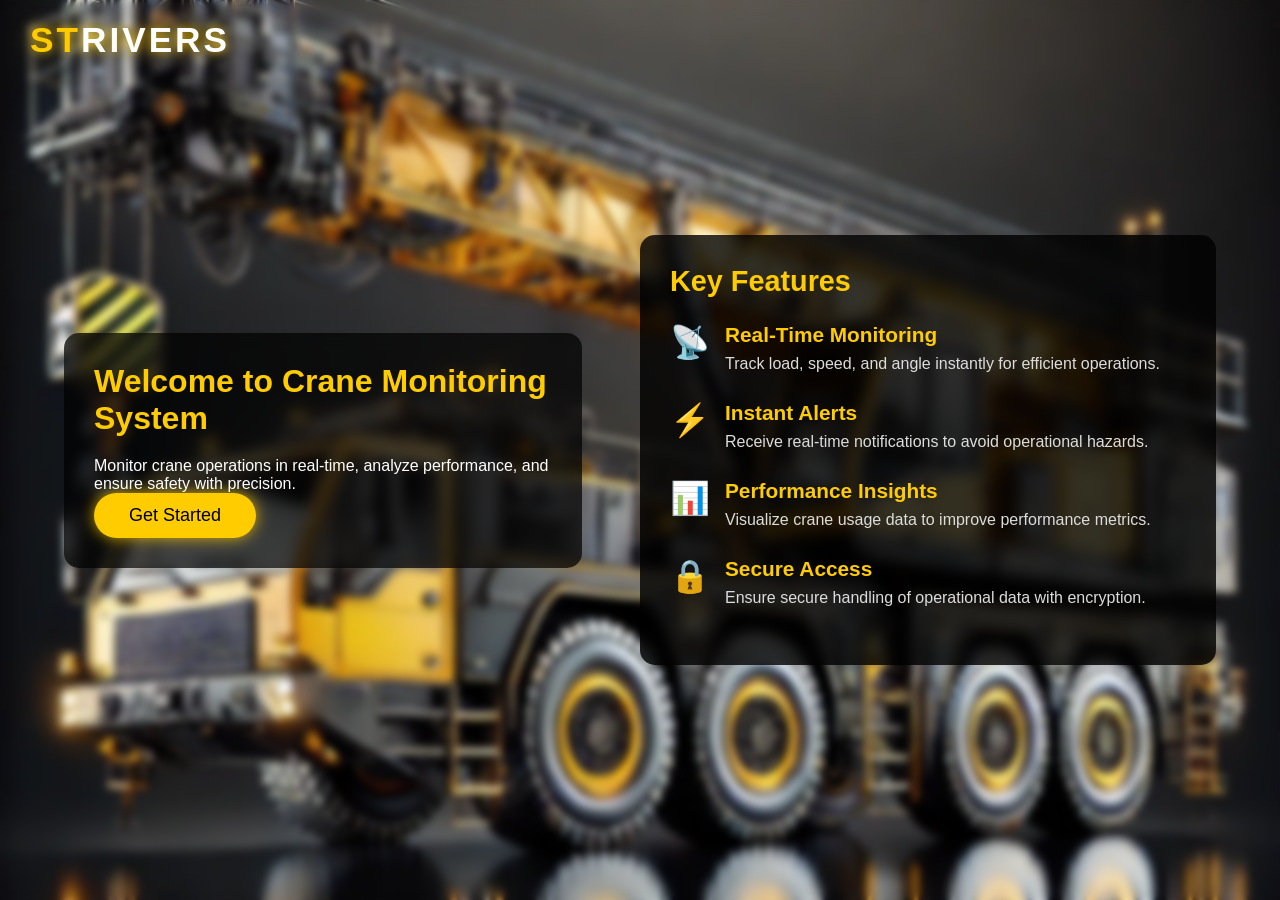
<file: index.html>
<!DOCTYPE html>
<html lang="en">
<head>
    <meta charset="UTF-8">
    <meta name="viewport" content="width=device-width, initial-scale=1.0">
    <title>STRIVERS - Crane Monitoring System</title>
    <link rel="stylesheet" href="styles.css">
    <script>
        document.getElementById("getStarted").addEventListener("click", function() {
        window.location.href = "dashboard.html";
    });
    </script>
</head>
<body>
    <!-- Header: STRIVERS -->
    <header class="header-title">
        <h1><span class="st-color">ST</span><span class="rivers-color">RIVERS</span></h1>
    </header>

    <!-- Background with Blur -->
    <div class="background-container">
        <div class="overlay"></div>
        <div class="content-container">
            <!-- Left Section: Content + Get Started Button -->
            <div class="left-section">
                <h2 class="text-animate">Welcome to Crane Monitoring System</h2>
                <p class="text-animate-delay">Monitor crane operations in real-time, analyze performance, and ensure safety with precision.</p>
                <a href="dashboard.html"><button id="getStarted" class="btn-animated">Get Started </button></a>
            </div>

            <!-- Right Section: Features with Icons & Animation -->
            <div class="right-section">
                <h3 class="feature-heading text-animate">Key Features</h3>
                <div class="feature-item text-animate-delay">
                    <span>📡</span>
                    <div>
                        <h4>Real-Time Monitoring</h4>
                        <p>Track load, speed, and angle instantly for efficient operations.</p>
                    </div>
                </div>
                <div class="feature-item text-animate-delay">
                    <span>⚡</span>
                    <div>
                        <h4>Instant Alerts</h4>
                        <p>Receive real-time notifications to avoid operational hazards.</p>
                    </div>
                </div>
                <div class="feature-item text-animate-delay">
                    <span>📊</span>
                    <div>
                        <h4>Performance Insights</h4>
                        <p>Visualize crane usage data to improve performance metrics.</p>
                    </div>
                </div>
                <div class="feature-item text-animate-delay">
                    <span>🔒</span>
                    <div>
                        <h4>Secure Access</h4>
                        <p>Ensure secure handling of operational data with encryption.</p>
                    </div>
                </div>
            </div>
        </div>
    </div>
</body>
</html>
</file>
<file: styles.css>
/* Base Reset */
* { margin: 0; padding: 0; box-sizing: border-box; }
body, html { height: 100%; font-family: 'Poppins', sans-serif; overflow: hidden; }

/* Header: STRIVERS with Glow & Shadow */
.header-title {
    position: absolute; top: 20px; left: 30px; z-index: 10;
}
.header-title h1 {
    font-size: 2.2rem; font-weight: 800; letter-spacing: 3px;
    text-shadow: 0 0 10px rgba(255, 204, 0, 0.7), 0 0 20px rgba(255, 204, 0, 0.5);
}
.st-color { color: #ffcc00; }  /* 'ST' in Yellow */
.rivers-color { color: #ffffff; }  /* 'RIVERS' in White */

/* Background Image with Blur Only */
.background-container {
    background: url('crane-bg.png') no-repeat center center/cover;
    width: 100%; height: 100vh; position: relative;
}
.overlay {
    width: 100%; height: 100%; position: absolute; top: 0; left: 0;
    backdrop-filter: blur(4px); /* Blur only the background image */
}

/* Content: Vertical Center Alignment */
.content-container {
    display: flex; width: 90%; max-width: 1400px;
    justify-content: space-between; align-items: center;
    position: relative; margin: 0 auto; z-index: 2; height: 100%;
}

/* Left Section: Darker Background + Text Animation */
.left-section {
    width: 45%; color: #fff; padding: 30px;
    background: rgba(0, 0, 0, 0.7);  /* Slightly darker background */
    backdrop-filter: blur(6px);
    border-radius: 15px; transition: all 0.3s ease-in-out;
}
.left-section h2 {
    font-size: 2rem;
    color: #ffcc00;
    margin-bottom: 20px;
    opacity: 0;
    transform: translateY(20px);
    animation: fadeInUp 1s forwards;
}
.left-section p {
    opacity: 0;
    transform: translateY(20px);
    animation: fadeInUp 1s forwards;
    animation-delay: 0.5s;
}
.left-section p { animation-delay: 0.5s; }
.btn-animated {
    padding: 12px 35px; font-size: 18px; background-color: #ffcc00;
    color: #000; border: none; border-radius: 50px; cursor: pointer;
    transition: all 0.5s ease; box-shadow: 0 0 15px rgba(255, 204, 0, 0.8);
}
.btn-animated:hover {
    transform: scale(1.1); box-shadow: 0 0 35px rgba(255, 204, 0, 1);
}

/* Right Section: Darker Background + Animated Features */
.right-section {
    width: 50%; color: #fff;
    background: rgba(0, 0, 0, 0.8);  /* Slightly darker background */
    backdrop-filter: blur(6px);
    padding: 30px; border-radius: 15px;
}
.right-section .feature-heading {
    font-size: 1.8rem;
    font-weight: 700;
    color: #ffcc00;
    margin-bottom: 25px;
    opacity: 0;
    transform: translateX(30px);
    animation: fadeInRight 1s forwards;
}

.right-section .feature-item {
    display: flex;
    align-items: flex-start;
    gap: 15px;
    margin-bottom: 25px;
    opacity: 0;
    transform: translateX(30px);
    animation: fadeInRight 1s forwards;
    animation-delay: 0.3s;
}
.feature-item { animation-delay: 0.7s; }
.feature-item span { font-size: 2rem; color: #ffcc00; }
.feature-item h4 { font-size: 1.3rem; color: #ffcc00; margin-bottom: 5px; }
.feature-item p { color: #dcdcdc; font-size: 1rem; line-height: 1.5; }

/* Text Animations */
@keyframes fadeInUp {
    from { opacity: 0; transform: translateY(30px); }
    to { opacity: 1; transform: translateY(0); }
}
@keyframes fadeInRight {
    from { opacity: 0; transform: translateX(30px); }
    to { opacity: 1; transform: translateX(0); }
}

/* Responsive Design */
@media (max-width: 768px) {
    .content-container { flex-direction: column; align-items: center; gap: 50px; padding: 30px; }
    .left-section, .right-section { width: 100%; text-align: center; }
}
</file>
